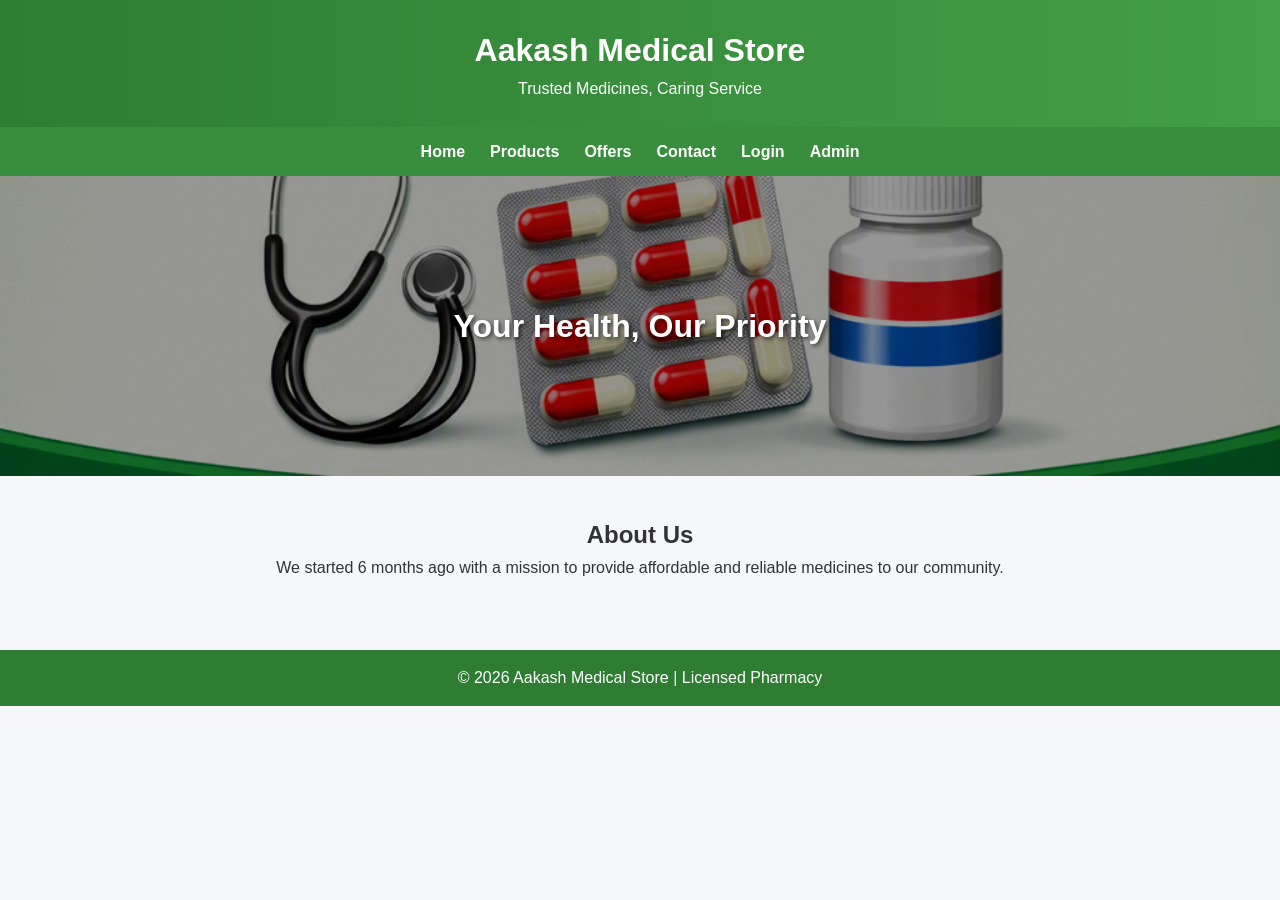
<file: index.html>
<!DOCTYPE html>
<html lang="en">

<head>
    <meta charset="UTF-8">
    <title>Aakash Medical Store</title>
    <link rel="stylesheet" href="style.css">
</head>

<body>
    <header>
        <h1>Aakash Medical Store</h1>
        <p>Trusted Medicines, Caring Service</p>
    </header>

    <nav>
        <a href="index.html">Home</a>
        <a href="products.html">Products</a>
        <a href="offers.html">Offers</a>
        <a href="contact.html">Contact</a>
        <a href="login.html">Login</a>
        <a href="admin.html">Admin</a>
    </nav>

    <div class="banner">
        <span>Your Health, Our Priority</span>
    </div>

    <section id="about">
        <h2>About Us</h2>
        <p>We started 6 months ago with a mission to provide affordable and reliable medicines to our community.</p>
    </section>

    <footer>
        <p>&copy; 2026 Aakash Medical Store | Licensed Pharmacy</p>
    </footer>
</body>

</html>
</file>
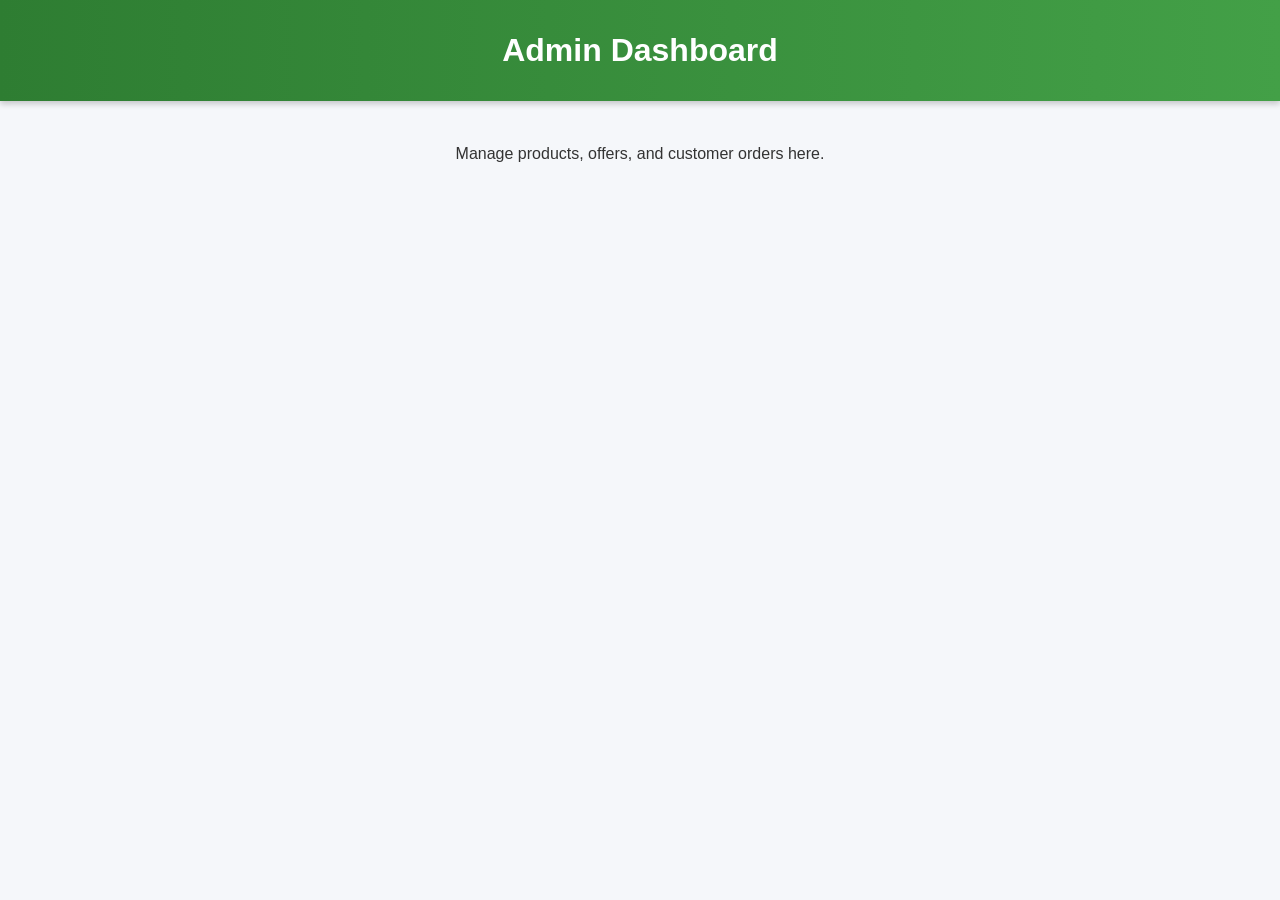
<file: admin.html>
<!DOCTYPE html>
<html lang="en">

<head>
    <meta charset="UTF-8">
    <title>Admin Dashboard</title>
    <link rel="stylesheet" href="style.css">
</head>

<body>
    <header>
        <h1>Admin Dashboard</h1>
    </header>
    <section>
        <p>Manage products, offers, and customer orders here.</p>
    </section>
</body>

</html>
</file>
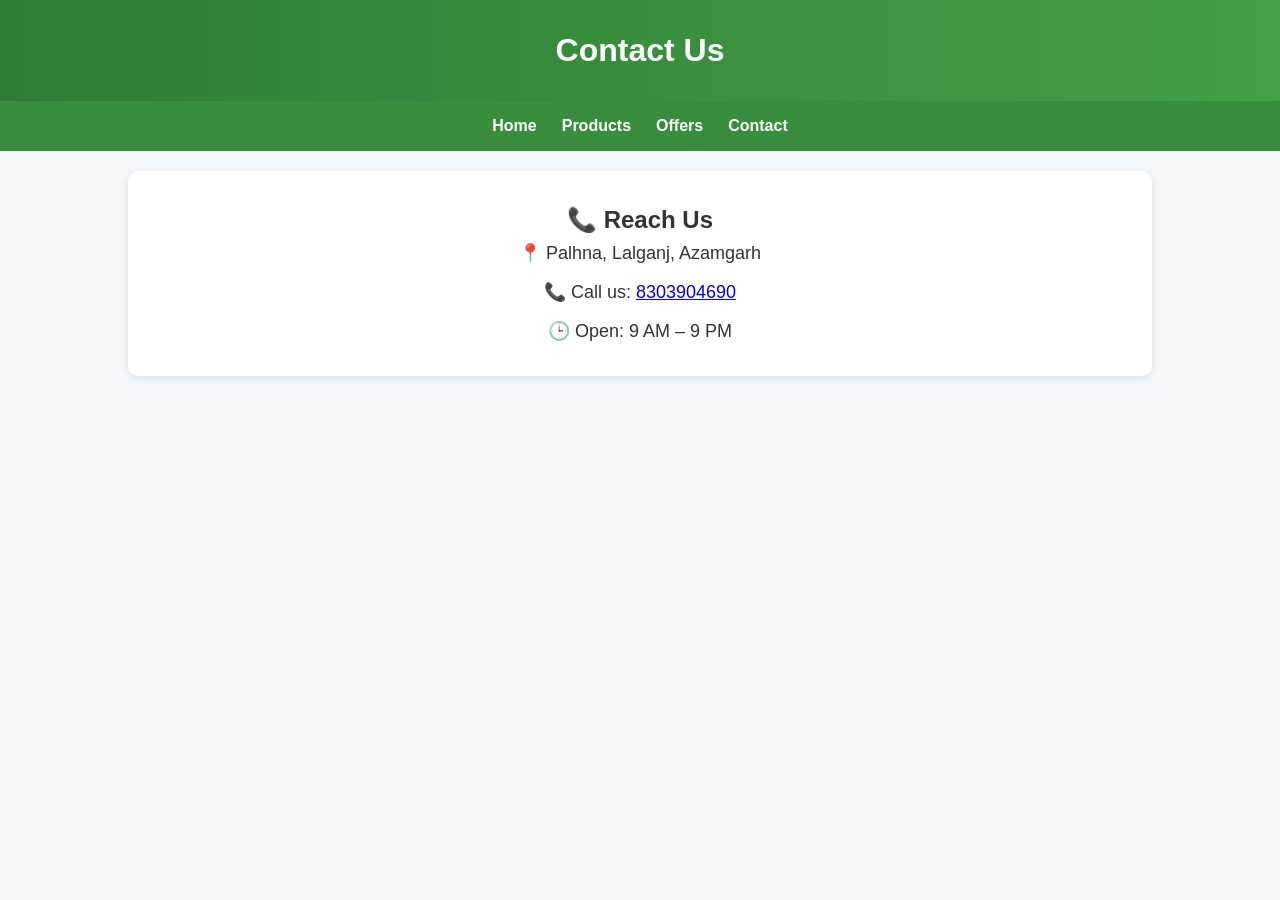
<file: contact.html>
<!DOCTYPE html>
<html lang="en">

<head>
    <meta charset="UTF-8">
    <title>Contact - Aakash Medical Store</title>
    <link rel="stylesheet" href="style.css">
</head>

<body>
    <header>
        <h1>Contact Us</h1>
    </header>
    <nav>
        <a href="index.html">Home</a>
        <a href="products.html">Products</a>
        <a href="offers.html">Offers</a>
        <a href="contact.html">Contact</a>
    </nav>

    <section id="contact">
        <h2>📞 Reach Us</h2>
        <div class="contact-info">
            <p>📍 Palhna, Lalganj, Azamgarh</p>
            <p>📞 Call us: <a href="tel:8303904690">8303904690</a></p>
            <p>🕒 Open: 9 AM – 9 PM</p>
        </div>
    </section>
</body>

</html>
</file>
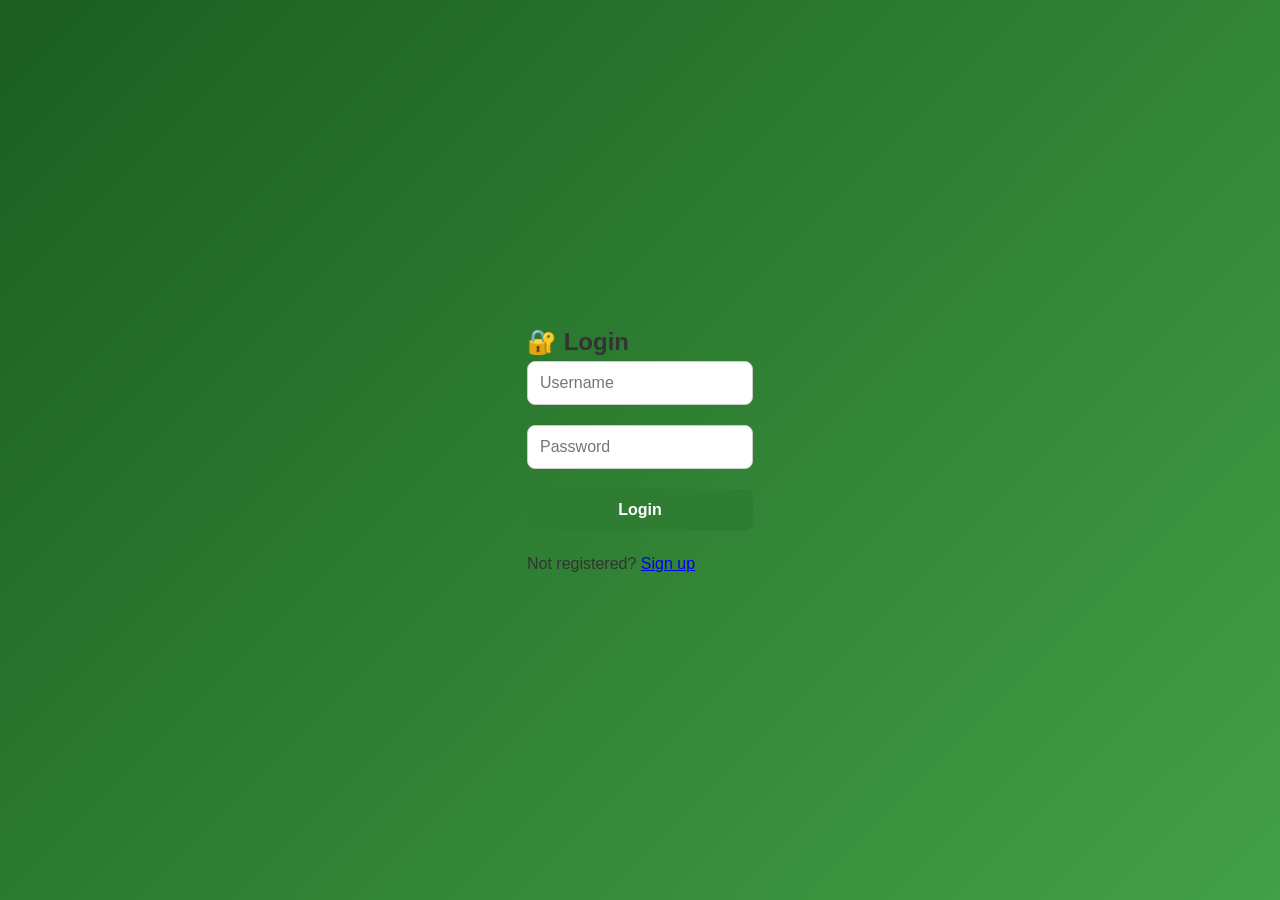
<file: login.html>
<!DOCTYPE html>
<html lang="en">

<head>
    <meta charset="UTF-8">
    <title>Login - Aakash Medical Store</title>
    <link rel="stylesheet" href="style.css">
</head>

<body class="login-body">
    <div class="login-container">
        <h2>🔐 Login</h2>
        <form class="login-form">
            <input type="text" placeholder="Username" required>
            <input type="password" placeholder="Password" required>
            <button type="submit">Login</button>
            <p class="signup-text">Not registered? <a href="#">Sign up</a></p>
        </form>
    </div>
</body>

</html>
</file>
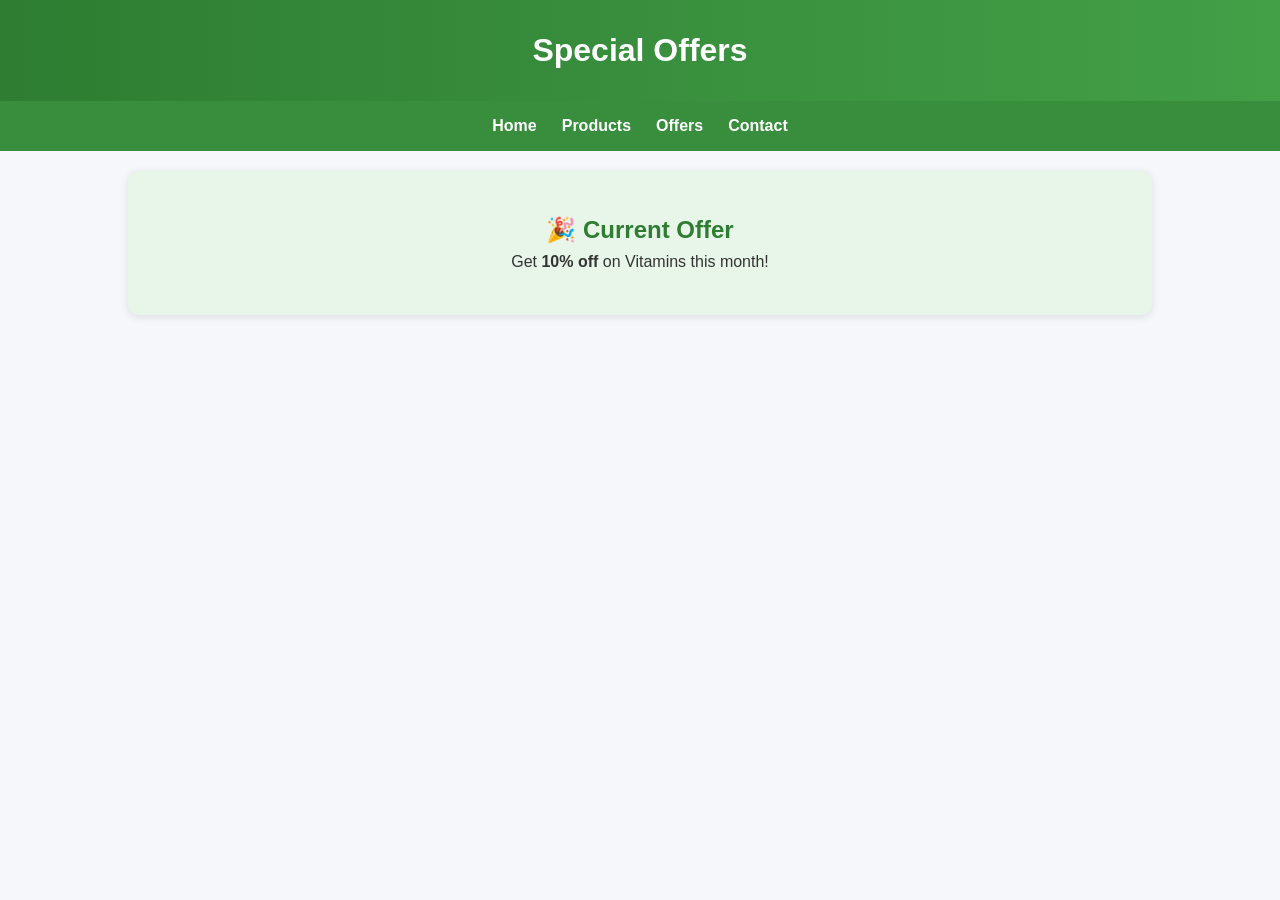
<file: offers.html>
<!DOCTYPE html>
<html lang="en">

<head>
    <meta charset="UTF-8">
    <title>Offers - Aakash Medical Store</title>
    <link rel="stylesheet" href="style.css">
</head>

<body>
    <header>
        <h1>Special Offers</h1>
    </header>
    <nav>
        <a href="index.html">Home</a>
        <a href="products.html">Products</a>
        <a href="offers.html">Offers</a>
        <a href="contact.html">Contact</a>
    </nav>

    <section id="offers">
        <h2>🎉 Current Offer</h2>
        <p>Get <strong>10% off</strong> on Vitamins this month!</p>
    </section>
</body>

</html>
</file>
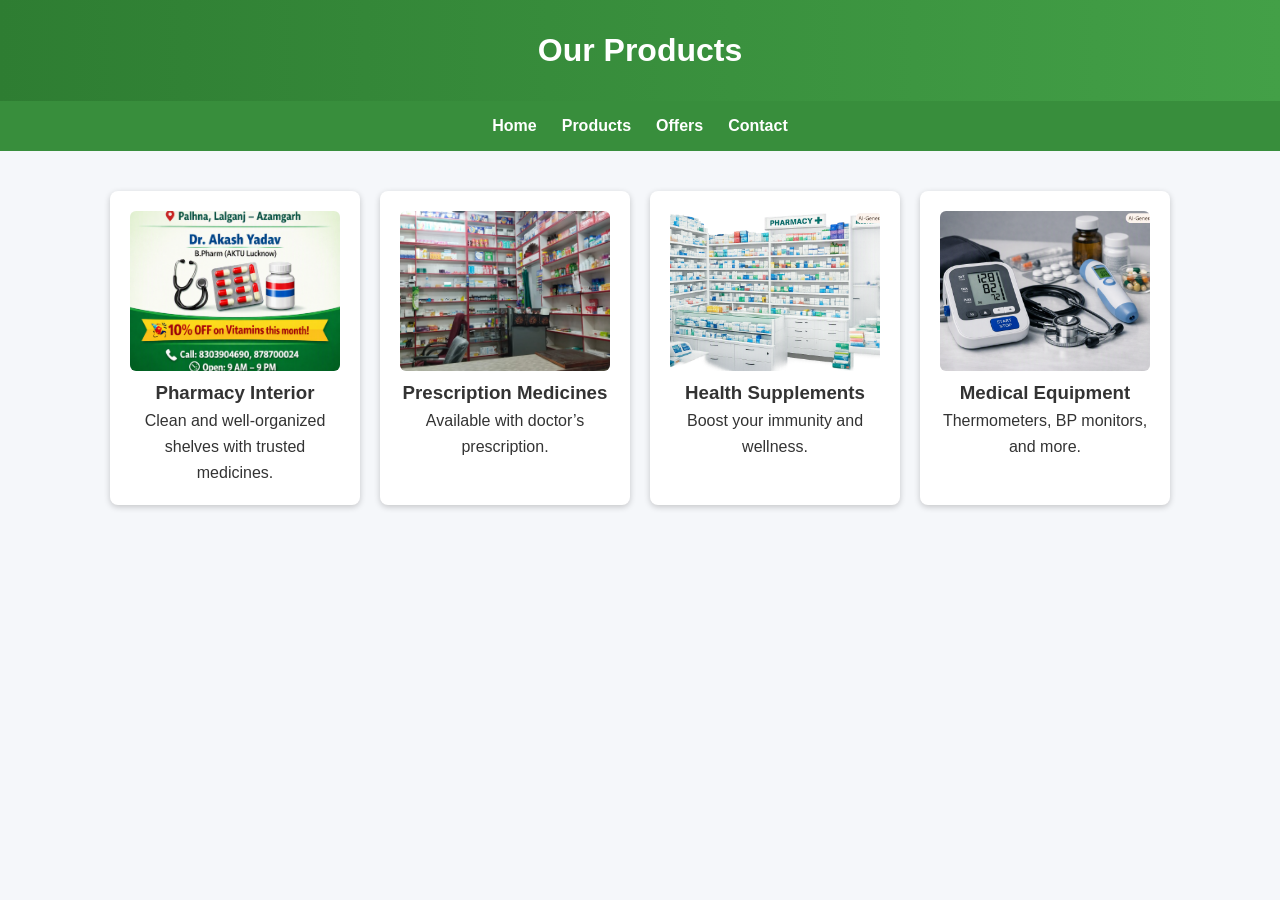
<file: products.html>
<!DOCTYPE html>
<html lang="en">

<head>
    <meta charset="UTF-8">
    <title>Products - Aakash Medical Store</title>
    <link rel="stylesheet" href="style.css">
</head>

<body>
    <header>
        <h1>Our Products</h1>
    </header>
    <nav>
        <a href="index.html">Home</a>
        <a href="products.html">Products</a>
        <a href="offers.html">Offers</a>
        <a href="contact.html">Contact</a>
    </nav>

    <section class="products">
        <div class="card">
            <img src="images/pharmacy-clean.png" alt="Pharmacy Interior">
            <h3>Pharmacy Interior</h3>
            <p>Clean and well‑organized shelves with trusted medicines.</p>
        </div>
        <div class="card">
            <img src="images/prescription.jpg" alt="Prescription Medicines">
            <h3>Prescription Medicines</h3>
            <p>Available with doctor’s prescription.</p>
        </div>
        <div class="card">
            <img src="images/supplements.jpg" alt="Health Supplements">
            <h3>Health Supplements</h3>
            <p>Boost your immunity and wellness.</p>
        </div>
        <div class="card">
            <img src="images/equipment.jpg" alt="Medical Equipment">
            <h3>Medical Equipment</h3>
            <p>Thermometers, BP monitors, and more.</p>
        </div>
    </section>
</body>

</html>
</file>
<file: style.css>
/* Global Reset */

* {
    margin: 0;
    padding: 0;
    box-sizing: border-box;
}


/* Body */

body {
    font-family: 'Segoe UI', Arial, sans-serif;
    background: #f5f7fa;
    color: #333;
    line-height: 1.6;
}


/* Header */

header {
    background: linear-gradient(90deg, #2e7d32, #43a047);
    color: white;
    padding: 25px 10px;
    text-align: center;
    box-shadow: 0 3px 6px rgba(0, 0, 0, 0.2);
}


/* Navigation Bar */

nav {
    background: #388e3c;
    display: flex;
    justify-content: center;
    gap: 25px;
    padding: 12px 0;
    position: sticky;
    top: 0;
    z-index: 1000;
}

nav a {
    color: white;
    text-decoration: none;
    font-weight: 600;
    transition: color 0.3s ease;
}

nav a:hover {
    color: #ffeb3b;
}


/* Banner */

.banner {
    background: url('images/pharmacy-clean.png') no-repeat center;
    background-size: cover;
    height: 300px;
    display: flex;
    align-items: center;
    justify-content: center;
    color: white;
    font-size: 2em;
    font-weight: bold;
    position: relative;
    text-shadow: 2px 2px 4px rgba(0, 0, 0, 0.6);
}

.banner::after {
    content: "";
    position: absolute;
    top: 0;
    left: 0;
    right: 0;
    bottom: 0;
    background: rgba(0, 0, 0, 0.4);
}

.banner span {
    position: relative;
    z-index: 1;
}


/* Sections */

section {
    padding: 40px 20px;
    text-align: center;
}


/* Products */

.products {
    display: flex;
    justify-content: center;
    gap: 20px;
    flex-wrap: wrap;
}

.card {
    background: white;
    padding: 20px;
    border-radius: 8px;
    box-shadow: 0 2px 6px rgba(0, 0, 0, 0.2);
    width: 250px;
    transition: transform 0.3s ease, box-shadow 0.3s ease;
}

.card:hover {
    transform: translateY(-5px);
    box-shadow: 0 6px 12px rgba(0, 0, 0, 0.3);
}

.card img {
    width: 100%;
    height: 160px;
    object-fit: cover;
    border-radius: 6px;
}


/* Offers */

#offers {
    background: #e8f5e9;
    border-radius: 10px;
    margin: 20px auto;
    width: 80%;
    box-shadow: 0 2px 8px rgba(0, 0, 0, 0.1);
}

#offers h2 {
    color: #2e7d32;
}


/* Contact */

#contact {
    background: #fff;
    border-radius: 10px;
    width: 80%;
    margin: 20px auto;
    box-shadow: 0 2px 8px rgba(0, 0, 0, 0.1);
    padding: 30px;
}

.contact-info {
    display: flex;
    flex-direction: column;
    align-items: center;
    gap: 10px;
    font-size: 18px;
}


/* WhatsApp Button */

.whatsapp-button {
    position: fixed;
    bottom: 25px;
    right: 25px;
    background-color: #25D366;
    color: white;
    font-size: 18px;
    font-weight: bold;
    padding: 14px 20px;
    border-radius: 50px;
    text-decoration: none;
    box-shadow: 0 4px 8px rgba(0, 0, 0, 0.3);
    transition: background-color 0.3s ease;
}

.whatsapp-button:hover {
    background-color: #128C7E;
}


/* Footer */

footer {
    background: #2e7d32;
    color: white;
    text-align: center;
    padding: 15px;
    margin-top: 30px;
}


/* Login Page */

.login-body {
    background: linear-gradient(135deg, #1b5e20, #43a047);
    height: 100vh;
    display: flex;
    justify-content: center;
    align-items: center;
}

.login-card {
    background: #fff;
    padding: 40px;
    border-radius: 16px;
    box-shadow: 0 8px 20px rgba(0, 0, 0, 0.3);
    width: 350px;
    text-align: center;
}

.login-card h2 {
    margin-bottom: 10px;
    color: #2e7d32;
}

.login-form {
    display: flex;
    flex-direction: column;
    gap: 20px;
}

.login-form input {
    padding: 12px;
    border: 1px solid #ccc;
    border-radius: 8px;
    font-size: 16px;
}

.login-form button {
    padding: 12px;
    background: #2e7d32;
    color: white;
    font-size: 16px;
    font-weight: bold;
    border: none;
    border-radius: 8px;
    cursor: pointer;
    transition: background 0.3s ease;
}

.login-form button:hover {
    background: #1b5e20;
}


/* Admin Dashboard */

.admin-body {
    display: flex;
    min-height: 100vh;
}

.sidebar {
    width: 220px;
    background: #2e7d32;
    color: white;
    padding: 20px;
}

.sidebar h2 {
    margin-bottom: 20px;
}

.sidebar a {
    display: block;
    color: white;
    text-decoration: none;
    margin: 10px 0;
    font-weight: 600;
}

.sidebar a:hover {
    color: #ffeb3b;
}

.dashboard {
    flex: 1;
    padding: 30px;
}

.dashboard h1 {
    margin-bottom: 20px;
}

.cards {
    display: flex;
    gap: 20px;
    flex-wrap: wrap;
}

.card-admin {
    background: white;
    padding: 20px;
    border-radius: 8px;
    box-shadow: 0 2px 6px rgba(0, 0, 0, 0.2);
    width: 250px;
}
</file>
